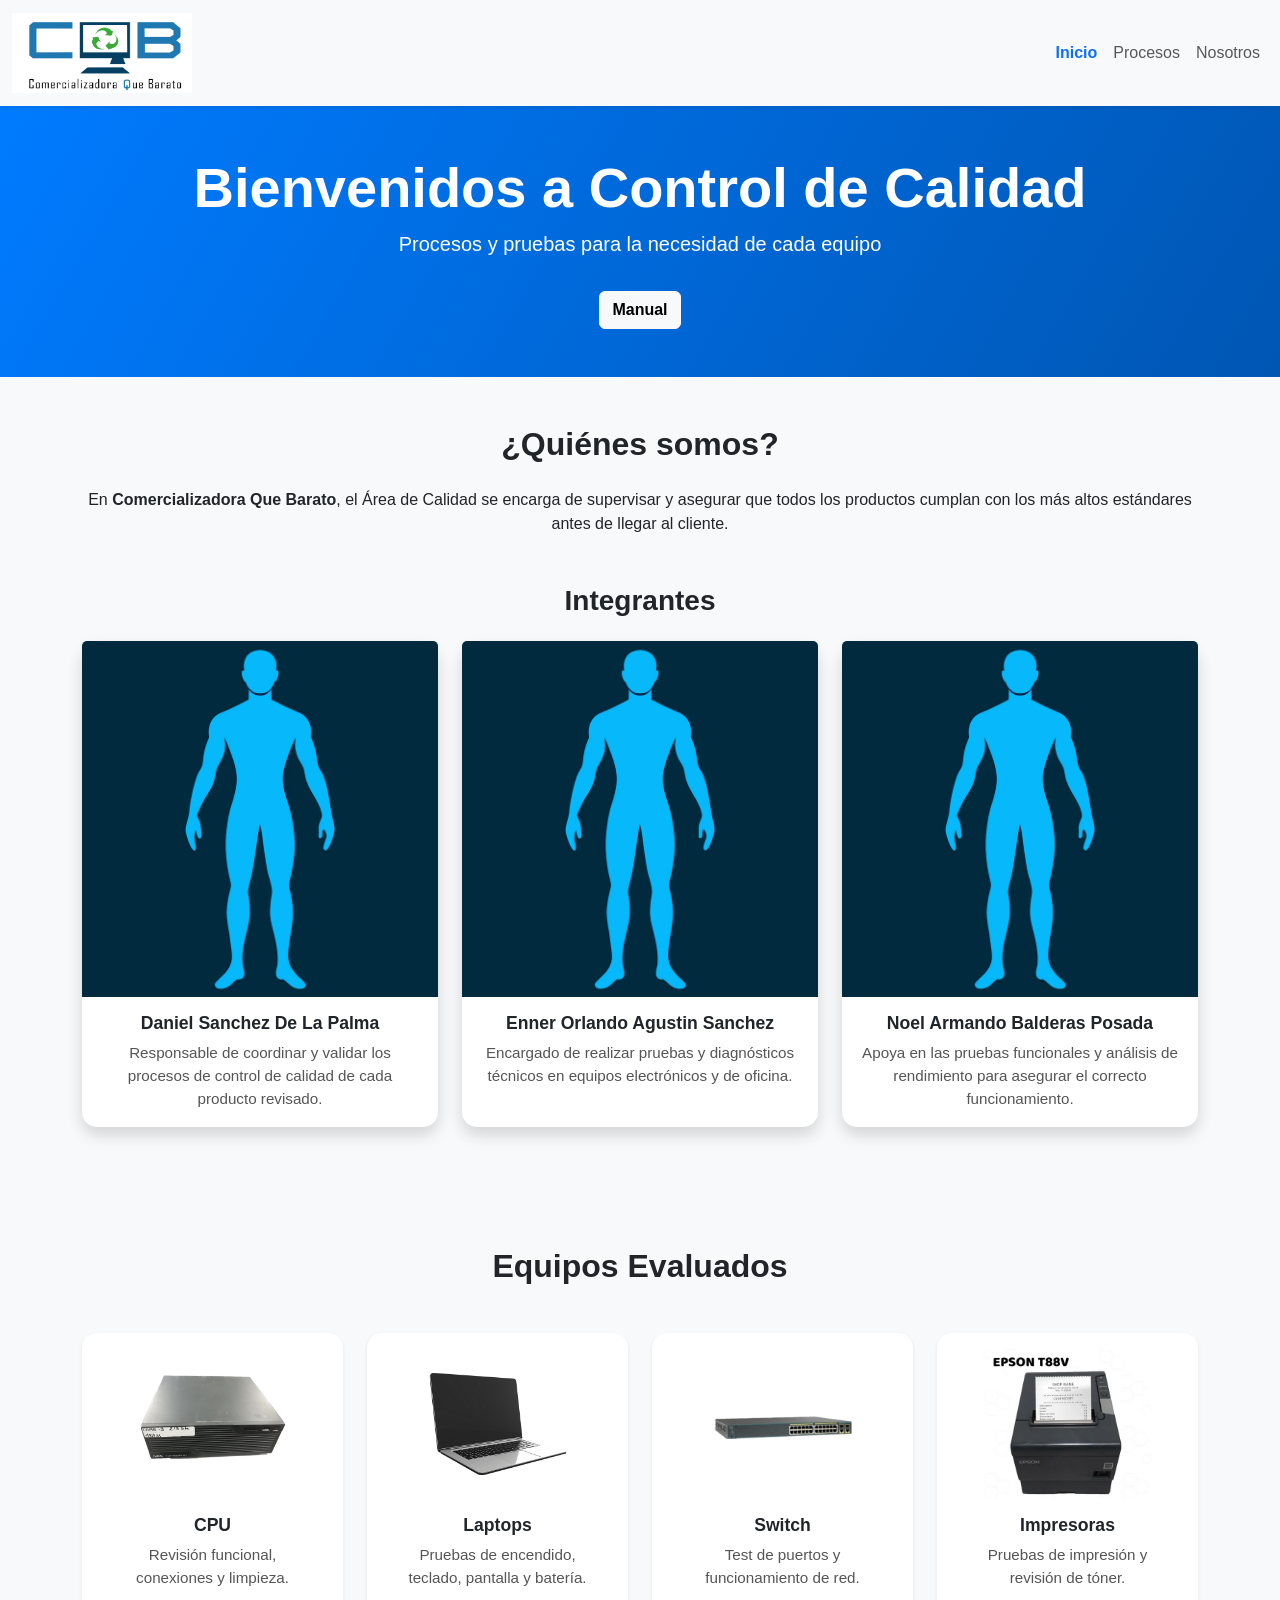
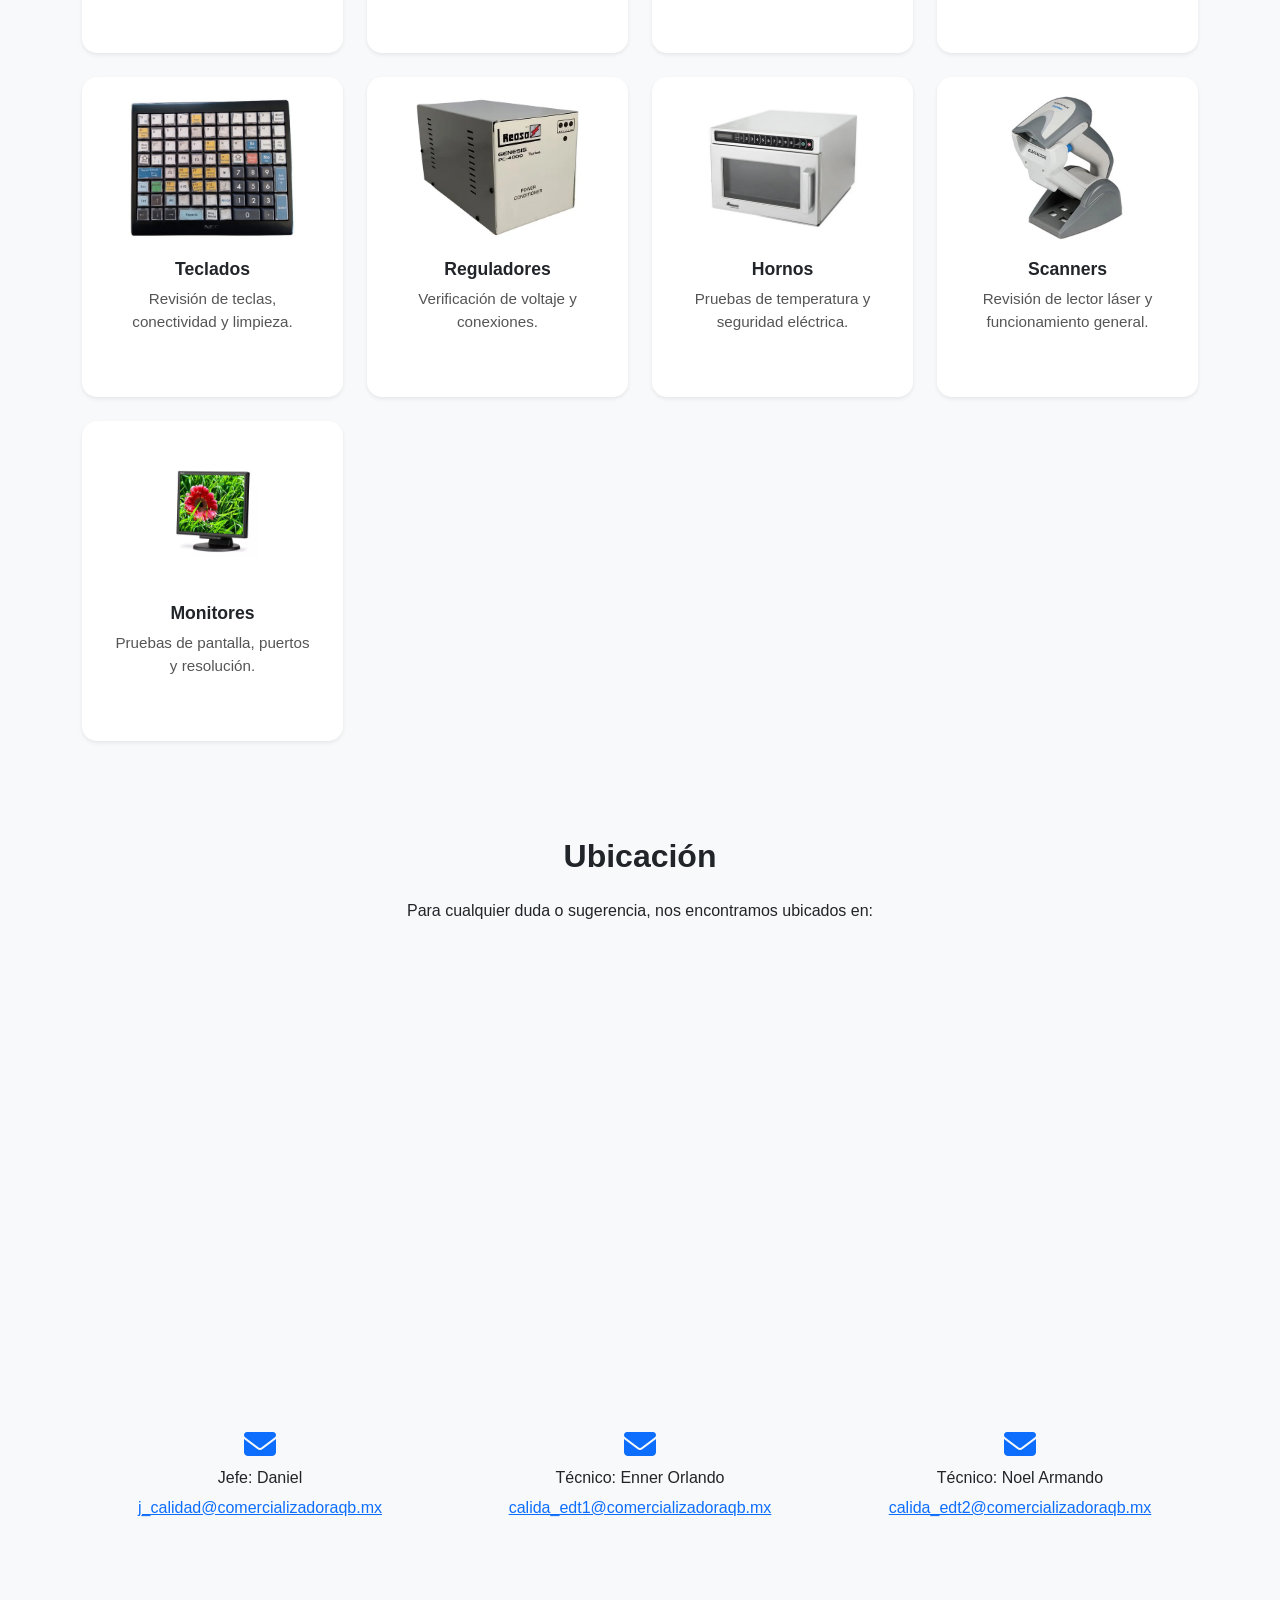
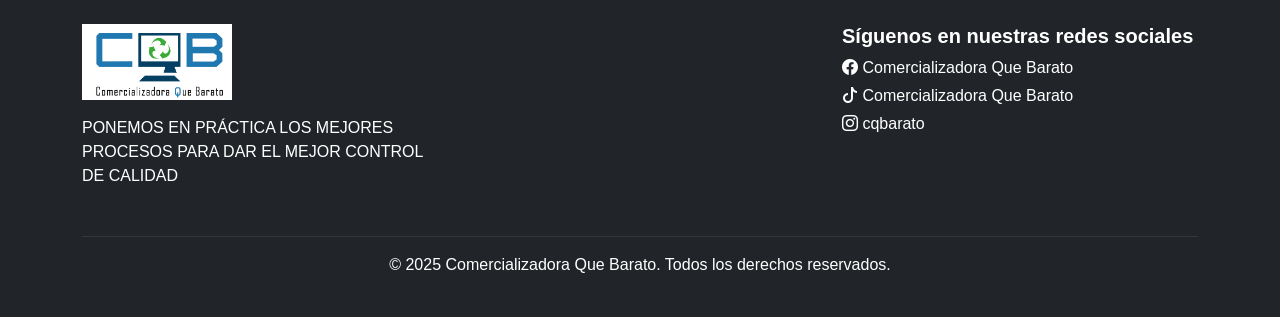
<file: index.html>
<!DOCTYPE html>
<html lang="es">
<head>
  <meta charset="UTF-8" />
  <meta name="viewport" content="width=device-width, initial-scale=1.0"/>
  <title>Inicio | Control Calidad</title>
  <link rel="icon" type="image/png" href="img/logo.png">
  <link href="https://cdn.jsdelivr.net/npm/bootstrap@5.3.3/dist/css/bootstrap.min.css" rel="stylesheet"/>
  <link rel="stylesheet" href="css/estilos.css"/>
  <link rel="stylesheet" href="https://cdn.jsdelivr.net/npm/bootstrap-icons@1.10.5/font/bootstrap-icons.css">
  <link rel="stylesheet" href="https://cdnjs.cloudflare.com/ajax/libs/font-awesome/6.5.0/css/all.min.css">
  <link href="https://unpkg.com/aos@2.3.4/dist/aos.css" rel="stylesheet">
</head>
<body>

<nav class="navbar navbar-expand-lg navbar-light bg-light sticky-top shadow-sm">
  <div class="container-fluid">
    <a class="navbar-brand" href="index.html">
      <img src="img/logo.png" alt="Logo" width="180" height="80">
    </a>
    <button class="navbar-toggler" type="button" data-bs-toggle="collapse" data-bs-target="#navbarNav">
      <span class="navbar-toggler-icon"></span>
    </button>
    <div class="collapse navbar-collapse" id="navbarNav">
      <ul class="navbar-nav ms-auto">
        <li class="nav-item"><a class="nav-link active fw-semibold text-primary" href="index.html">Inicio</a></li>
        <li class="nav-item"><a class="nav-link" href="procesos.html">Procesos</a></li>
        <li class="nav-item"><a class="nav-link" href="nosotros.html">Nosotros</a></li>
        <li></li>
      </ul>
    </div>
  </div>
</nav>

<header id="inicio" class="text-center bg-primary text-white py-5">
  <div class="container">
    <h1 class="display-4 fw-bold">Bienvenidos a Control de Calidad</h1>
    <p class="lead">Procesos y pruebas para la necesidad de cada equipo</p>
    <a href="procesos.html" class="btn btn-light mt-3 fw-semibold">Manual</a>
  </div>
</header>

<section id="nosotros" class="py-5 bg-light text-center">
  <div class="container">
    <h2 class="mb-4">¿Quiénes somos?</h2>
    <p class="mb-5">En <strong>Comercializadora Que Barato</strong>, el Área de Calidad se encarga de supervisar y asegurar que todos los productos cumplan con los más altos estándares antes de llegar al cliente.</p>
    <h3>Integrantes</h3>
    <div class="row mt-4">
      <div class="col-md-4 mb-4" data-aos="fade-up" data-aos-delay="100">
        <div class="card h-100 shadow">
          <img src="img/h.jpg" class="card-img-top" alt="Jefe De Área">
          <div class="card-body">
            <h5 class="card-title">Daniel Sanchez De La Palma</h5>
            <p class="card-text">Responsable de coordinar y validar los procesos de control de calidad de cada producto revisado.</p>
          </div>
        </div>
      </div>
      <div class="col-md-4 mb-4" data-aos="fade-up" data-aos-delay="200">
        <div class="card h-100 shadow">
          <img src="img/h.jpg" class="card-img-top" alt="Técnico de Calidad">
          <div class="card-body">
            <h5 class="card-title">Enner Orlando Agustin Sanchez</h5>
            <p class="card-text">Encargado de realizar pruebas y diagnósticos técnicos en equipos electrónicos y de oficina.</p>
          </div>
        </div>
      </div>
      <div class="col-md-4 mb-4" data-aos="fade-up" data-aos-delay="300">
        <div class="card h-100 shadow">
          <img src="img/h.jpg" class="card-img-top" alt="Técnico de Calidad">
          <div class="card-body">
            <h5 class="card-title">Noel Armando Balderas Posada</h5>
            <p class="card-text">Apoya en las pruebas funcionales y análisis de rendimiento para asegurar el correcto funcionamiento.</p>
          </div>
        </div>
      </div>
    </div>
  </div>
</section>

<section class="py-5">
  <div class="container">
    <h2 class="text-center mb-5">Equipos Evaluados</h2>
    <div class="row g-4">
  <!-- CPU -->
  <div class="col-6 col-md-4 col-lg-3">
    <div class="card shadow-sm text-center p-3 animate-on-scroll" style="min-height: 320px;">
      <img src="img/cpu.png" class="card-img-top" alt="CPU" style="height:150px; object-fit:contain;">
      <div class="card-body p-3">
        <h5 class="card-title">CPU</h5>
        <p class="card-text small">Revisión funcional, conexiones y limpieza.</p>
      </div>
    </div>
  </div>

  <!-- Laptops -->
  <div class="col-6 col-md-4 col-lg-3">
    <div class="card shadow-sm text-center p-3 animate-on-scroll" style="min-height: 320px;">
      <img src="img/laptops.png" class="card-img-top" alt="Laptops" style="height:150px; object-fit:contain;">
      <div class="card-body p-3">
        <h5 class="card-title">Laptops</h5>
        <p class="card-text small">Pruebas de encendido, teclado, pantalla y batería.</p>
      </div>
    </div>
  </div>

  <!-- Switch -->
  <div class="col-6 col-md-4 col-lg-3">
    <div class="card shadow-sm text-center p-3 animate-on-scroll" style="min-height: 320px;">
      <img src="img/switch.png" class="card-img-top" alt="Switch" style="height:150px; object-fit:contain;">
      <div class="card-body p-3">
        <h5 class="card-title">Switch</h5>
        <p class="card-text small">Test de puertos y funcionamiento de red.</p>
      </div>
    </div>
  </div>

  <!-- Impresoras -->
  <div class="col-6 col-md-4 col-lg-3">
    <div class="card shadow-sm text-center p-3 animate-on-scroll" style="min-height: 320px;">
      <img src="img/impresora.png" class="card-img-top" alt="Impresoras" style="height:150px; object-fit:contain;">
      <div class="card-body p-3">
        <h5 class="card-title">Impresoras</h5>
        <p class="card-text small">Pruebas de impresión y revisión de tóner.</p>
      </div>
    </div>
  </div>

  <!-- Teclados -->
  <div class="col-6 col-md-4 col-lg-3">
    <div class="card shadow-sm text-center p-3 animate-on-scroll" style="min-height: 320px;">
      <img src="img/teclado.png" class="card-img-top" alt="Teclados" style="height:150px; object-fit:contain;">
      <div class="card-body p-3">
        <h5 class="card-title">Teclados</h5>
        <p class="card-text small">Revisión de teclas, conectividad y limpieza.</p>
      </div>
    </div>
  </div>

  <!-- Reguladores -->
  <div class="col-6 col-md-4 col-lg-3">
    <div class="card shadow-sm text-center p-3 animate-on-scroll" style="min-height: 320px;">
      <img src="img/reguladores.png" class="card-img-top" alt="Reguladores" style="height:150px; object-fit:contain;">
      <div class="card-body p-3">
        <h5 class="card-title">Reguladores</h5>
        <p class="card-text small">Verificación de voltaje y conexiones.</p>
      </div>
    </div>
  </div>

  <!-- Hornos -->
  <div class="col-6 col-md-4 col-lg-3">
    <div class="card shadow-sm text-center p-3 animate-on-scroll" style="min-height: 320px;">
      <img src="img/horno.png" class="card-img-top" alt="Hornos" style="height:150px; object-fit:contain;">
      <div class="card-body p-3">
        <h5 class="card-title">Hornos</h5>
        <p class="card-text small">Pruebas de temperatura y seguridad eléctrica.</p>
      </div>
    </div>
  </div>

  <!-- Scanners -->
  <div class="col-6 col-md-4 col-lg-3">
    <div class="card shadow-sm text-center p-3 animate-on-scroll" style="min-height: 320px;">
      <img src="img/scanners.png" class="card-img-top" alt="Scanners" style="height:150px; object-fit:contain;">
      <div class="card-body p-3">
        <h5 class="card-title">Scanners</h5>
        <p class="card-text small">Revisión de lector láser y funcionamiento general.</p>
      </div>
    </div>
  </div>

  <!-- Monitores -->
  <div class="col-6 col-md-4 col-lg-3">
    <div class="card shadow-sm text-center p-3 animate-on-scroll" style="min-height: 320px;">
      <img src="img/monitor.png" class="card-img-top" alt="Monitores" style="height:150px; object-fit:contain;">
      <div class="card-body p-3">
        <h5 class="card-title">Monitores</h5>
        <p class="card-text small">Pruebas de pantalla, puertos y resolución.</p>
      </div>
    </div>
  </div>
    </div>
  </div>
</section>

<section id="contacto" class="py-5 bg-light">
  <div class="container">
    <h2 class="text-center mb-4">Ubicación</h2>
    <p class="text-center mb-4">Para cualquier duda o sugerencia, nos encontramos ubicados en:</p>
    <div class="row justify-content-center mb-4">
      <div class="col-md-8">
          <iframe src="https://www.google.com/maps/embed?pb=!1m18!1m12!1m3!1d3758.6869202973076!2d-99.24634752661467!3d19.597909235384442!2m3!1f0!2f0!3f0!3m2!1i1024!2i768!4f13.1!3m3!1m2!1s0x85d21c49ec2f16d7%3A0x2fbba3c301e78cd6!2sComercializadora%20Que%20Barato!5e0!3m2!1ses-419!2smx!4v1751396155437!5m2!1ses-419!2smx" width="600" height="450" style="border:0;" allowfullscreen="" loading="lazy" referrerpolicy="no-referrer-when-downgrade"></iframe>      </div>
    </div>
    <div class="row justify-content-center text-center">
      <div class="col-md-4 mb-3">
        <i class="fas fa-envelope fa-2x mb-2 text-primary"></i>
        <h6>Jefe: Daniel</h6>
        <p><a href="mailto:j_calidad@comercializadoraqb.mx">j_calidad@comercializadoraqb.mx</a></p>
      </div>
      <div class="col-md-4 mb-3">
        <i class="fas fa-envelope fa-2x mb-2 text-primary"></i>
        <h6>Técnico: Enner Orlando</h6>
        <p><a href="mailto:calida_edt1@comercializadoraqb.mx">calida_edt1@comercializadoraqb.mx</a></p>
      </div>
      <div class="col-md-4 mb-3">
        <i class="fas fa-envelope fa-2x mb-2 text-primary"></i>
        <h6>Técnico: Noel Armando</h6>
        <p><a href="mailto:calida_edt2@comercializadoraqb.mx">calida_edt2@comercializadoraqb.mx</a></p>
      </div>
    </div>
  </div>
</section>

<footer class="footer bg-dark text-white pt-4">
  <div class="container">
    <div class="row">
      <div class="col-md-4 mb-3">
        <img src="img/logo.png" alt="Logo" width="150">
        <p class="mt-3">PONEMOS EN PRÁCTICA LOS MEJORES PROCESOS PARA DAR EL MEJOR CONTROL DE CALIDAD</p>
      </div>
      <div class="col-md-4 mb-3"></div>
      <div class="col-md-4 mb-3">
        <h5>Síguenos en nuestras redes sociales</h5>
        <a href="https://www.facebook.com/comercializadoraQB" class="text-white d-block mb-1"><i class="bi bi-facebook"></i> Comercializadora Que Barato</a>
        <a href="https://www.tiktok.com/..." class="text-white d-block mb-1"><i class="bi bi-tiktok"></i> Comercializadora Que Barato</a>
        <a href="https://www.instagram.com/cqbarato/" class="text-white d-block"><i class="bi bi-instagram"></i> cqbarato</a>
      </div>
    </div>
    <hr class="border-secondary">
    <p class="text-center mb-0">© 2025 Comercializadora Que Barato. Todos los derechos reservados.</p>
  </div>
</footer>

<a href="#inicio" class="btn-scroll-top btn btn-primary position-fixed bottom-0 end-0 m-4 rounded-circle" title="Volver arriba" style="width: 40px; height: 40px; display: flex; align-items: center; justify-content: center;">↑</a>

<script src="https://cdn.jsdelivr.net/npm/bootstrap@5.3.3/dist/js/bootstrap.bundle.min.js"></script>
<script src="js/seccionesCat.js"></script>
<script src="https://unpkg.com/aos@2.3.4/dist/aos.js"></script>
<script>AOS.init();</script>
</body>
</html>
</file>
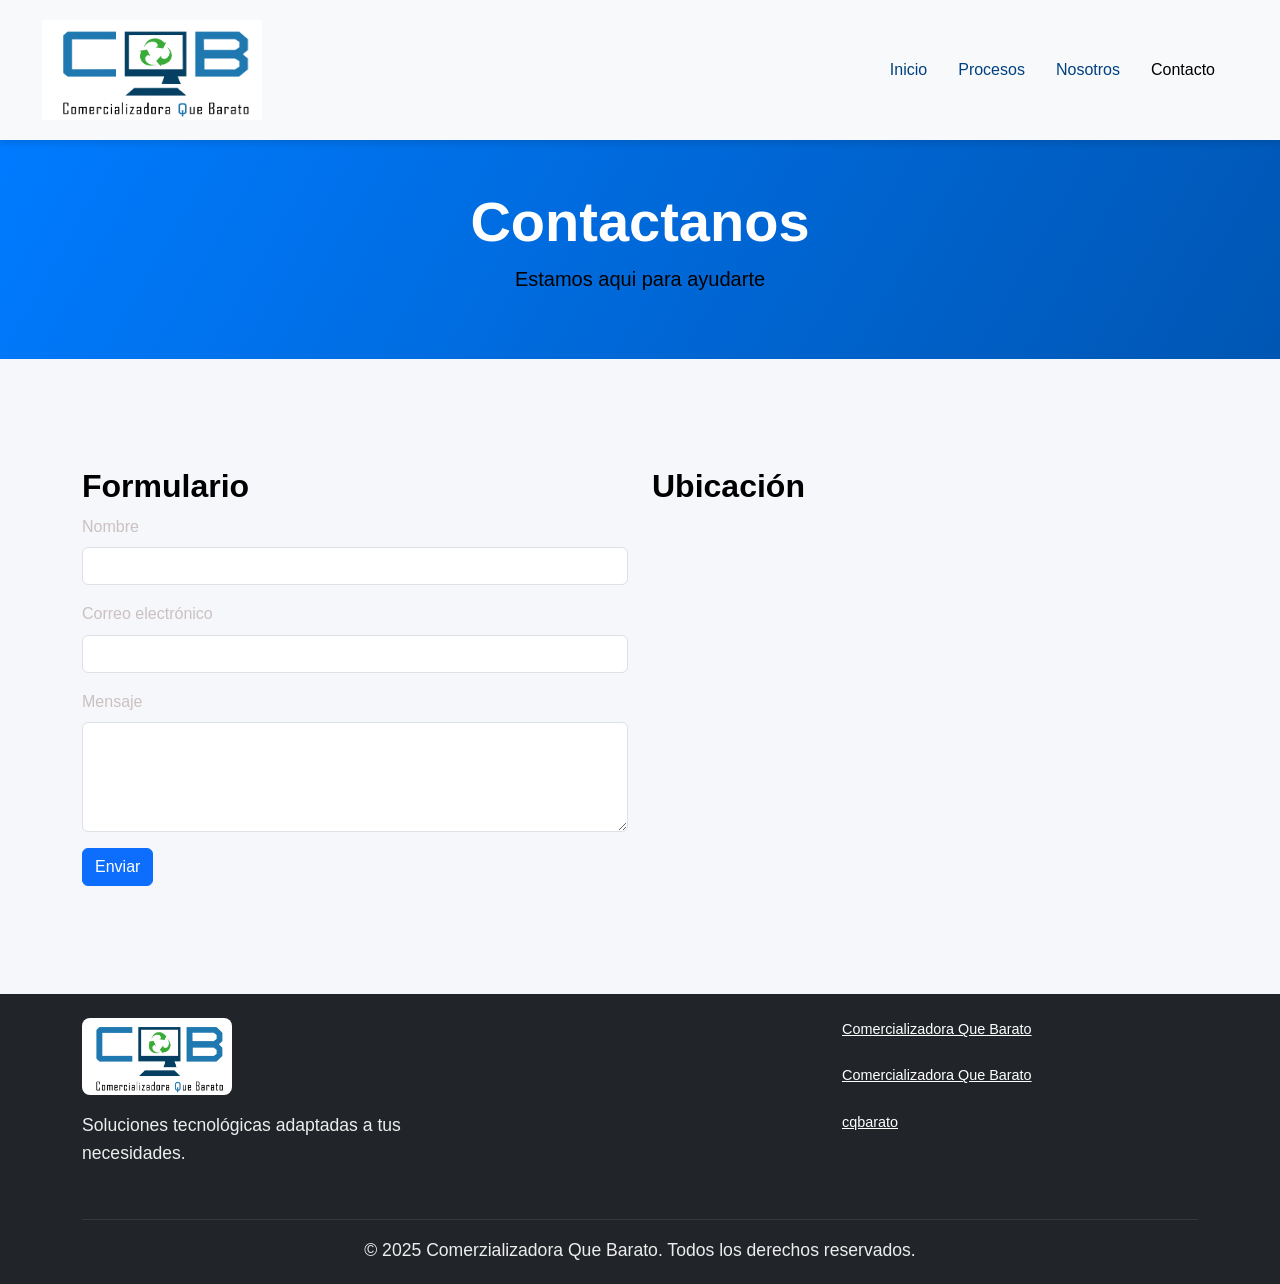
<file: contacto.html>
<!DOCTYPE html>
<html lang="es">
<head>
  <meta charset="UTF-8" />
  <meta name="viewport" content="width=device-width, initial-scale=1.0"/>
  <title>Contacto</title>
  <link rel="icon" type="image/png" href="img/logo.png">
  <link href="https://cdn.jsdelivr.net/npm/bootstrap@5.3.3/dist/css/bootstrap.min.css" rel="stylesheet"/>
  <link rel="stylesheet" href="css/estilosNos.css">
  <link rel="stylesheet" href="https://cdnjs.cloudflare.com/ajax/libs/font-awesome/6.5.0/css/all.min.css">
</head>
<body>

<!-- Navbar -->
<nav class="navbar navbar-expand-lg navbar-light bg-light">
  <div class="container-fluid">
    <a class="navbar-brand" href="#">
      <img src="img/logo.png" alt="Logo" width="220" height="100" />
    </a>
    <button class="navbar-toggler" type="button" data-bs-toggle="collapse"
            data-bs-target="#navbarNav" aria-controls="navbarNav" aria-expanded="false"
            aria-label="Toggle navigation">
      <span class="navbar-toggler-icon"></span>
    </button>
    <div class="collapse navbar-collapse" id="navbarNav">
      <ul class="navbar-nav ms-auto">
        <li class="nav-item"><a class="nav-link" href="index.html">Inicio</a></li>
        <li class="nav-item"><a class="nav-link" href="procesos.html">Procesos</a></li>
        <li class="nav-item"><a class="nav-link" href="nosotros.html">Nosotros</a></li>
        <li class="nav-item"><a class="nav-link active" href="contacto.html">Contacto</a></li>
      </ul>
    </div>
  </div>
</nav>

<!-- Banner -->
<header id="contacto" class="text-center bg-primary text-white py-5">
  <div class="container">
    <h1 class="display-4 fw-bold">Contactanos</h1>
    <p class="lead">Estamos aqui para ayudarte</p>
  </div>
</header>

<!-- Formulario de contacto -->
<section class="container my-5">
  <div class="row">
    <div class="col-md-6">
      <h2>Formulario</h2>
      <form>
        <div class="mb-3">
          <label for="nombre" class="form-label">Nombre</label>
          <input type="text" class="form-control" id="nombre" required>
        </div>
        <div class="mb-3">
          <label for="email" class="form-label">Correo electrónico</label>
          <input type="email" class="form-control" id="email" required>
        </div>
        <div class="mb-3">
          <label for="mensaje" class="form-label">Mensaje</label>
          <textarea class="form-control" id="mensaje" rows="4" required></textarea>
        </div>
        <button type="submit" class="btn btn-primary">Enviar</button>
      </form>
    </div>

    <div class="col-md-6">
      <h2>Ubicación</h2>
      <div class="ratio ratio-16x9">
        <iframe
          src="https://www.google.com/maps/embed?pb=!1m18!1m12!1m3!1d3762.013056317881!2d-99.10134918471074!3d19.444008186889775!2m3!1f0!2f0!3f0!3m2!1i1024!2i768!4f13.1!3m3!1m2!1s0x85d1fcd0c31f39ed%3A0x6f7e6eb1c4ef1d88!2sComercializadora%20Que%20Barato!5e0!3m2!1ses-419!2smx!4v1684534673098!5m2!1ses-419!2smx"
          allowfullscreen="" loading="lazy"></iframe>
      </div>
    </div>
  </div>
</section>

<!-- Footer -->
<footer class="footer bg-dark text-white pt-4">
  <div class="container text-center text-md-start">
    <div class="row">
      <!-- Logo -->
      <div class="col-md-4 mb-3">
        <img src="img/logo.png" alt="Logo de la empresa" width="150">
        <p class="mt-3">Soluciones tecnológicas adaptadas a tus necesidades.</p>
      </div>


      <div class="col-md-4 mb-3">

      </div>

      <!-- Contacto -->
      <div class="col-md-4 mb-3">
        <div>
          <a href="https://www.facebook.com/comercializadoraQB" class="text-white me-2"><i class="bi bi-facebook"></i> Comercializadora Que Barato</a>
          <br>
          <br>
          <a href="https://www.tiktok.com/place/Comercializadora-Que-Barato-21568226335938496?language=en" class="text-white me-2"><i class="bi bi-tiktok"></i> Comercializadora Que Barato</a>
          <br>
          <br>
          <a href="https://www.instagram.com/cqbarato/" class="text-white"><i class="bi bi-instagram"></i> cqbarato</a>
        </div>
      </div>
    </div>

    <hr class="border-secondary">
    <p class="text-center mb-0">© 2025 Comerzializadora Que Barato. Todos los derechos reservados.</p>
  </div>
</footer>


<script src="https://cdn.jsdelivr.net/npm/bootstrap@5.3.3/dist/js/bootstrap.bundle.min.js"></script>
</body>
</html>
</file>
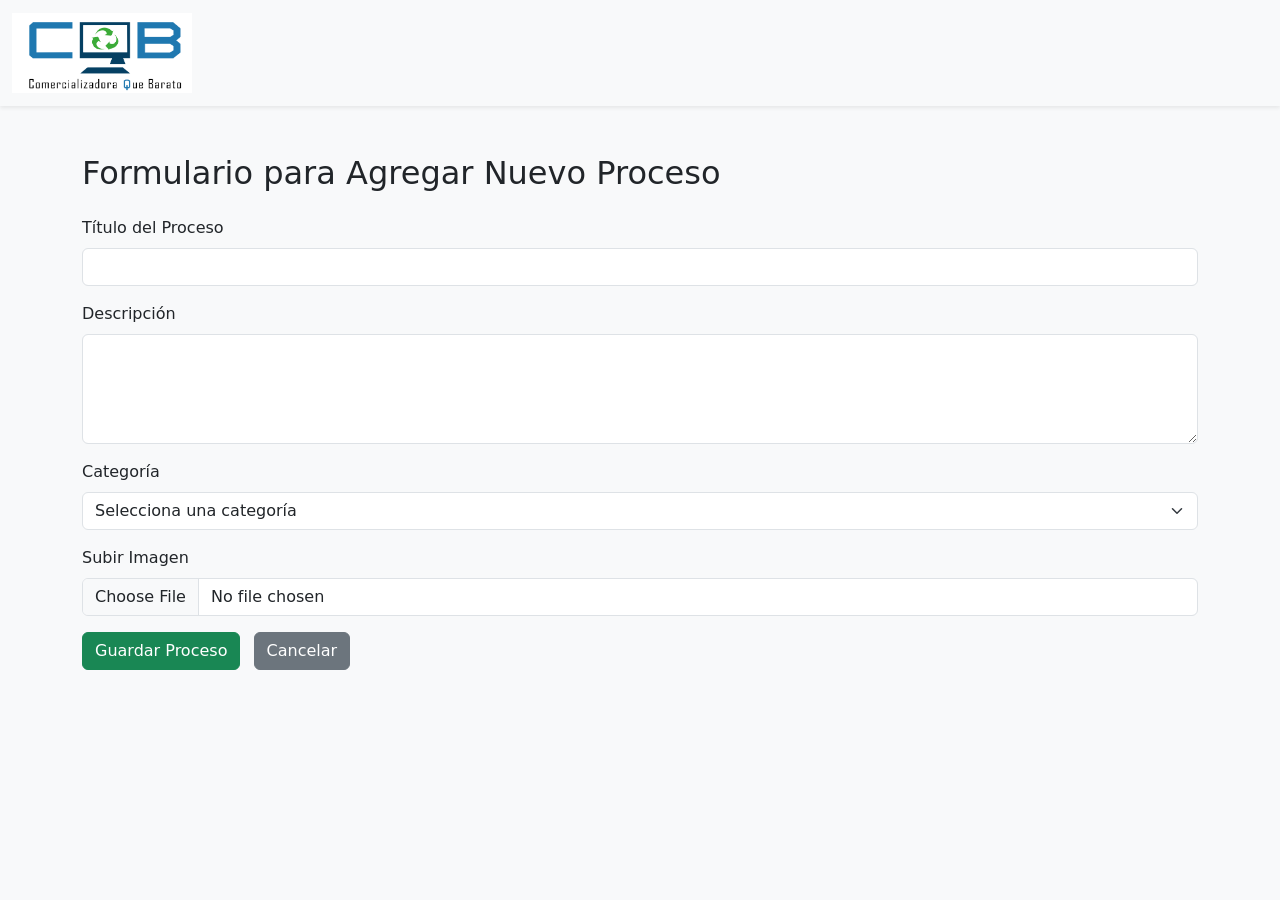
<file: formulario.html>
<!DOCTYPE html>
<html lang="es">
<head>
  <meta charset="UTF-8" />
  <meta name="viewport" content="width=device-width, initial-scale=1.0"/>
  <title>Agregar / Editar Proceso</title>
  <link href="https://cdn.jsdelivr.net/npm/bootstrap@5.3.3/dist/css/bootstrap.min.css" rel="stylesheet"/>
</head>
<body class="bg-light">
 <nav class="navbar navbar-expand-lg navbar-light bg-light sticky-top shadow-sm">
  <div class="container-fluid">
    <a class="navbar-brand" href="procesos.html">
      <img src="img/logo.png" alt="Logo" width="180" height="80">
    </a>
    <button class="navbar-toggler" type="button" data-bs-toggle="collapse" data-bs-target="#navbarNav">
      <span class="navbar-toggler-icon"></span>
    </button>
  </div>
</nav>
  <div class="container py-5">
    <h2 class="mb-4" id="tituloFormulario">Formulario para Agregar Nuevo Proceso</h2>
    <form id="formProceso" method="POST" enctype="multipart/form-data">
      <input type="hidden" id="id" name="id" />
      <div class="mb-3">
        <label for="titulo" class="form-label">Título del Proceso</label>
        <input type="text" class="form-control" id="titulo" name="titulo" required />
      </div>
      <div class="mb-3">
        <label for="descripcion" class="form-label">Descripción</label>
        <textarea class="form-control" id="descripcion" name="descripcion" rows="4" required></textarea>
      </div>
      <div class="mb-3">
        <label for="categoria" class="form-label">Categoría</label>
        <select class="form-select" id="categoria" name="categoria" required>
          <option value="">Selecciona una categoría</option>
          <option value="laptops">Laptops</option>
          <option value="cpu">CPU</option>
          <option value="camaras">Cámaras</option>
          <option value="impresoras">Impresoras</option>
          <option value="queseras">Queseras</option>
          <option value="switch">Switch</option>
          <option value="scannersMesa">Scanners de Mesa</option>
          <option value="scannersMano">Scanners de Mano</option>
          <option value="hornos">Hornos</option>
          <option value="teclados">Teclados</option>
          <option value="monitores">Monitores</option>
          <option value="cajonesDinero">Cajones de Dinero</option>
          <option value="roladoras">Roladoras</option>
          <option value="allinone">ALL IN ONE</option>
        </select>
      </div>
      <div class="mb-3">
        <label for="media_url" class="form-label">Subir Imagen</label>
        <input type="file" class="form-control" id="media_url" name="media_url" accept="image/*" />
      </div>
      <button type="submit" class="btn btn-success" id="btnGuardar">Guardar Proceso</button>
      <a href="procesos.html" class="btn btn-secondary ms-2">Cancelar</a>
    </form>
  </div>
  <script src="js/procesos.js"></script>
  <script src="https://cdn.jsdelivr.net/npm/bootstrap@5.3.3/dist/js/bootstrap.bundle.min.js"></script>
</body>
</html>
</file>
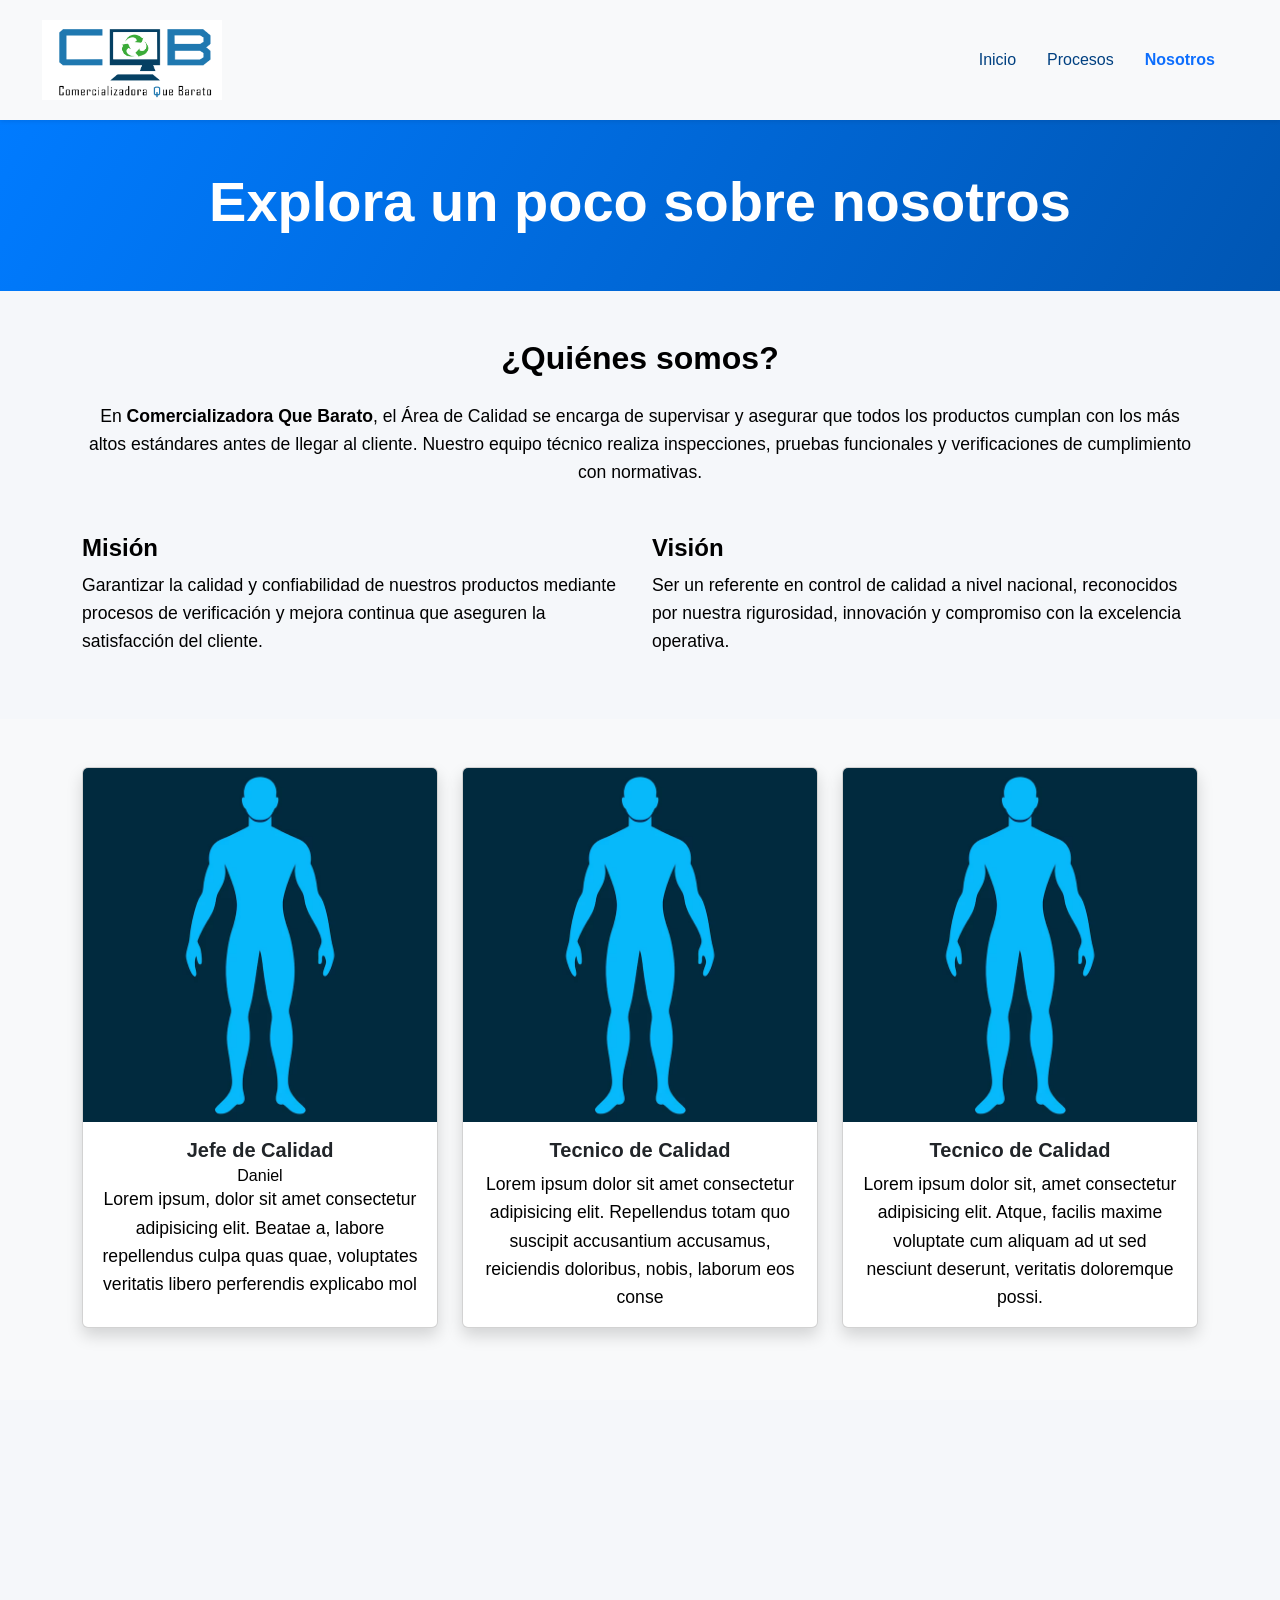
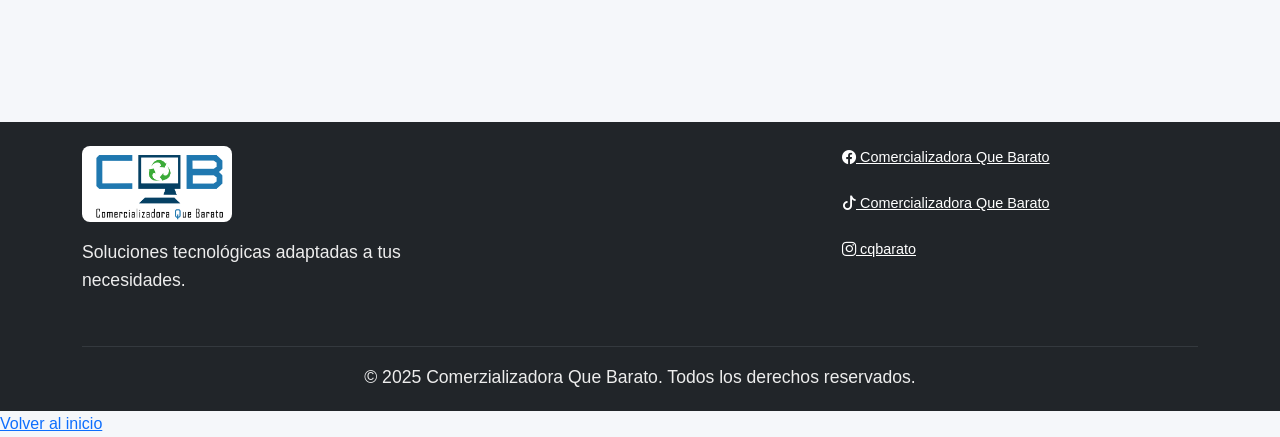
<file: nosotros.html>
<!DOCTYPE html>
<html lang="es">
<head>
  <meta charset="UTF-8" />
  <meta name="viewport" content="width=device-width, initial-scale=1.0"/>
  <title>Nosotros - Área de Calidad</title>
  <link rel="icon" type="image/png" href="img/logo.png">
  <link href="https://cdn.jsdelivr.net/npm/bootstrap@5.3.3/dist/css/bootstrap.min.css" rel="stylesheet"/>
  <link rel="stylesheet" href="css/estilosNos.css"/>
  <link rel="stylesheet" href="https://cdn.jsdelivr.net/npm/bootstrap-icons@1.10.5/font/bootstrap-icons.css">
  <link rel="stylesheet" href="https://cdnjs.cloudflare.com/ajax/libs/font-awesome/6.5.0/css/all.min.css">
  <link href="https://unpkg.com/aos@2.3.4/dist/aos.css" rel="stylesheet">
</head>
<body>

<!-- Navbar -->
<nav class="navbar navbar-expand-lg navbar-light bg-light sticky-top shadow-sm">
  <div class="container-fluid">
    <a class="navbar-brand" href="index.html">
      <img src="img/logo.png" alt="Logo" width="180" height="80">
    </a>
    <button class="navbar-toggler" type="button" data-bs-toggle="collapse" data-bs-target="#navbarNav">
      <span class="navbar-toggler-icon"></span>
    </button>
    <div class="collapse navbar-collapse" id="navbarNav">
      <ul class="navbar-nav ms-auto">
        <li class="nav-item"><a class="nav-link" href="index.html">Inicio</a></li>
        <li class="nav-item"><a class="nav-link" href="procesos.html">Procesos</a></li>
        <li class="nav-item"><a class="nav-link active fw-semibold text-primary" href="nosotros.html">Nosotros</a></li>
      </ul>
    </div>
  </div>
</nav>

<!-- Banner Nosotros -->
<header id="nosotros" class="text-center bg-primary text-white py-5">
  <div class="container">
    <h1 class="display-4 fw-bold">Explora un poco sobre nosotros</h1>
  </div>
</header>

<!-- Sección Nosotros -->
<section class="py-5" data-aos="fade-up">
  <div class="container">
    <h2 class="text-center mb-4">¿Quiénes somos?</h2>
    <p class="text-center">En <strong>Comercializadora Que Barato</strong>, el Área de Calidad se encarga de supervisar y asegurar que todos los productos cumplan con los más altos estándares antes de llegar al cliente. Nuestro equipo técnico realiza inspecciones, pruebas funcionales y verificaciones de cumplimiento con normativas.</p>

    <div class="row mt-5">
      <div class="col-md-6" data-aos="fade-right">
        <h4>Misión</h4>
        <p>Garantizar la calidad y confiabilidad de nuestros productos mediante procesos de verificación y mejora continua que aseguren la satisfacción del cliente.</p>
      </div>
      <div class="col-md-6" data-aos="fade-left">
        <h4>Visión</h4>
        <p>Ser un referente en control de calidad a nivel nacional, reconocidos por nuestra rigurosidad, innovación y compromiso con la excelencia operativa.</p>
      </div>
    </div>
</section>
<section id="nosotros" class="py-5 bg-light text-center">
  <div class="container">
    <div class="row">
      <!-- Jefe de Área -->
      <div class="col-md-4 mb-4" data-aos="fade-up" data-aos-delay="100">
        <div class="card shadow h-100">
          <img src="img/h.jpg" class="card-img-top" alt="Jefe De Área">
          <div class="card-body">
            <h5 class="card-title">Jefe de Calidad</h5>
            <h6 class="card-subtitle">Daniel</h6>
            <p class="card-text">Lorem ipsum, dolor sit amet consectetur adipisicing elit. Beatae a, labore repellendus culpa quas quae, voluptates veritatis libero perferendis explicabo mol</p>
          </div>
        </div>
      </div>
      <!-- Técnico 2 -->
      <div class="col-md-4 mb-4" data-aos="fade-up" data-aos-delay="200">
        <div class="card shadow h-100">
          <img src="img/h.jpg" class="card-img-top" alt="Técnico de Calidad">
          <div class="card-body">
            <h5 class="card-title">Tecnico de Calidad</h5>
            <p class="card-text">Lorem ipsum dolor sit amet consectetur adipisicing elit. Repellendus totam quo suscipit accusantium accusamus, reiciendis doloribus, nobis, laborum eos conse</p>
          </div>
        </div>
      </div>
      <!-- Técnico 3 -->
      <div class="col-md-4 mb-4" data-aos="fade-up" data-aos-delay="300">
        <div class="card shadow h-100">
          <img src="img/h.jpg" class="card-img-top" alt="Técnico de Calidad">
          <div class="card-body">
            <h5 class="card-title">Tecnico de Calidad </h5>
            <p class="card-text"> Lorem ipsum dolor sit, amet consectetur adipisicing elit. Atque, facilis maxime voluptate cum aliquam ad ut sed nesciunt deserunt, veritatis doloremque possi.</p>
          </div>
        </div>
      </div>
    </div>
  </div>
</section>


<!-- Valores -->
<section class="bg-light py-5" data-aos="fade-up">
  <div class="container">
    <h3 class="text-center mb-4">Nuestros valores</h3>
    <div class="row text-center">
      <div class="col-md-4">
        <i class="fas fa-shield-alt fa-3x mb-3 text-primary"></i>
        <h5>Responsabilidad</h5>
        <p>Cumplimos con cada procedimiento de revisión y prueba para entregar calidad real.</p>
      </div>
      <div class="col-md-4">
        <i class="fas fa-check-circle fa-3x mb-3 text-success"></i>
        <h5>Precisión</h5>
        <p>Usamos instrumentos y protocolos estandarizados para resultados confiables.</p>
      </div>
      <div class="col-md-4">
        <i class="fas fa-users fa-3x mb-3 text-warning"></i>
        <h5>Trabajo en equipo</h5>
        <p>Colaboramos con todos los departamentos para asegurar calidad integral.</p>
      </div>
    </div>
  </div>
</section>

<footer class="footer bg-dark text-white pt-4">
  <div class="container text-center text-md-start">
    <div class="row">
      <!-- Logo -->
      <div class="col-md-4 mb-3">
        <img src="img/logo.png" alt="Logo de la empresa" width="150">
        <p class="mt-3">Soluciones tecnológicas adaptadas a tus necesidades.</p>
      </div>


      <div class="col-md-4 mb-3">

      </div>

      <!-- Contacto -->
      <div class="col-md-4 mb-3">
        <div>
          <a href="https://www.facebook.com/comercializadoraQB" class="text-white me-2"><i class="bi bi-facebook"></i> Comercializadora Que Barato</a>
          <br>
          <br>
          <a href="https://www.tiktok.com/place/Comercializadora-Que-Barato-21568226335938496?language=en" class="text-white me-2"><i class="bi bi-tiktok"></i> Comercializadora Que Barato</a>
          <br>
          <br>
          <a href="https://www.instagram.com/cqbarato/" class="text-white"><i class="bi bi-instagram"></i> cqbarato</a>
        </div>
      </div>
    </div>

    <hr class="border-secondary">
    <p class="text-center mb-0">© 2025 Comerzializadora Que Barato. Todos los derechos reservados.</p>
  </div>
</footer>
<a id="vo" href="#top">Volver al inicio</a>

<script src="https://cdn.jsdelivr.net/npm/bootstrap@5.3.3/dist/js/bootstrap.bundle.min.js"></script>
<script src="https://unpkg.com/aos@2.3.4/dist/aos.js"></script>
<script>
  AOS.init();
</script>
</body>
</html>
</file>
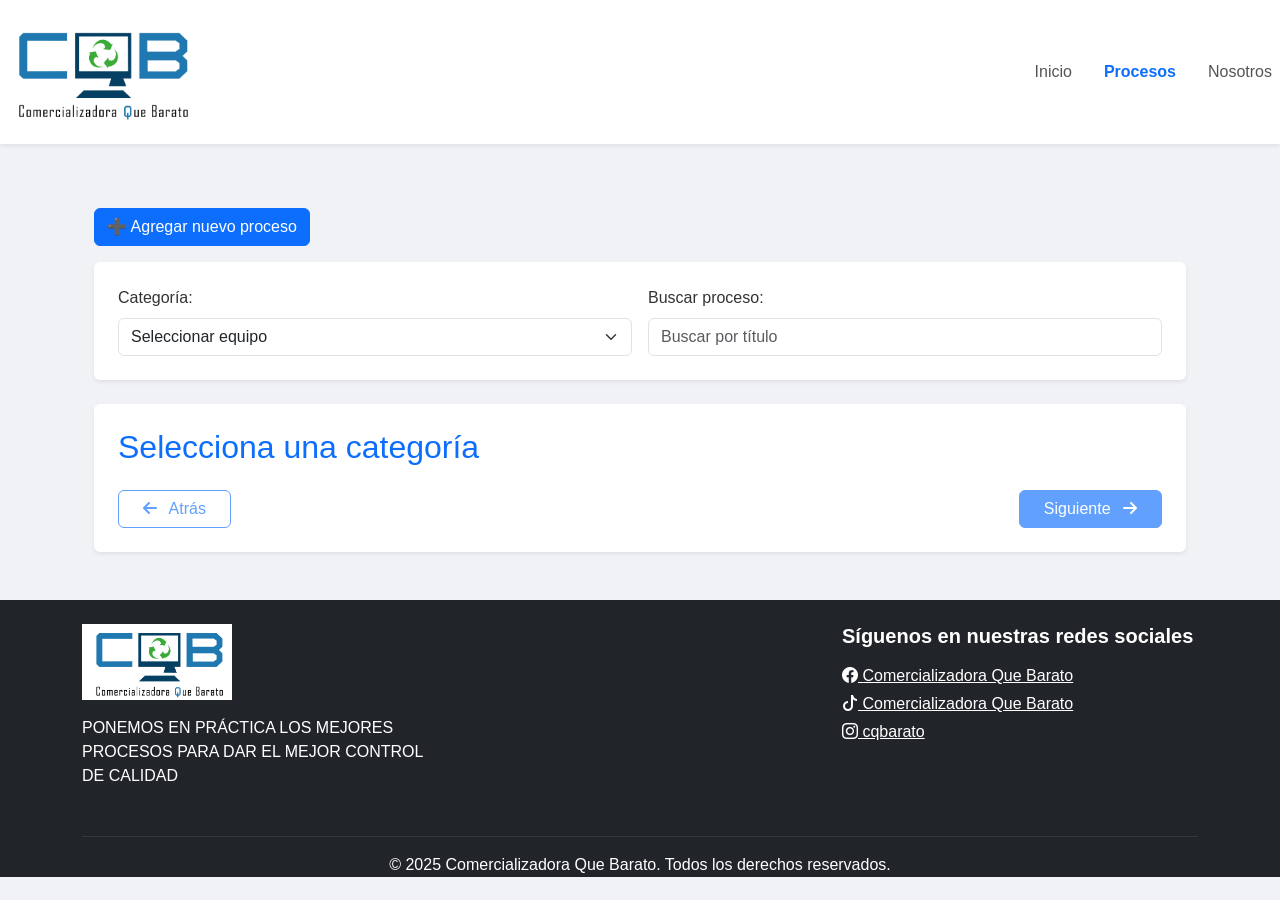
<file: procesos.html>
<!DOCTYPE html>
<html lang="es">
<head>
<meta charset="utf-8"/>
<meta content="width=device-width, initial-scale=1.0" name="viewport"/>
<title>Procesos | Área Calidad</title>
<link href="img/logo.png" rel="icon" type="image/png"/>
<link href="https://cdn.jsdelivr.net/npm/bootstrap@5.3.3/dist/css/bootstrap.min.css" rel="stylesheet">
<link href="css/estilosPros.css" rel="stylesheet"/>
<link href="https://cdn.jsdelivr.net/npm/bootstrap-icons@1.10.5/font/bootstrap-icons.css" rel="stylesheet"/>
<link href="https://cdnjs.cloudflare.com/ajax/libs/font-awesome/6.5.0/css/all.min.css" rel="stylesheet"/>
</head>
<body>
<nav class="navbar navbar-expand-lg navbar-light bg-light shadow-sm py-3">
<a class="navbar-brand" href="index.html">
<img alt="Logo de Comercializadora Que Barato" src="img/logo.png" width="200"/>
</a>
<button class="navbar-toggler" data-bs-target="#navbarNav" data-bs-toggle="collapse" type="button">
<span class="navbar-toggler-icon"></span>
</button>
<div class="collapse navbar-collapse justify-content-end" id="navbarNav">
<ul class="navbar-nav gap-3">
<li class="nav-item"><a class="nav-link" href="index.html">Inicio</a></li>
<li class="nav-item"><a aria-current="page" class="nav-link active fw-semibold text-primary" href="procesos.html">Procesos</a></li>
<li class="nav-item"><a class="nav-link" href="nosotros.html">Nosotros</a></li>
</ul>
</div>
</nav>

<main class="container my-5">
    <div class="container">
      <a class="btn btn-primary my-3" href="formulario.html">➕ Agregar nuevo proceso</a>

      <section class="bg-white rounded shadow-sm p-4 mb-4">
        <form aria-label="Formulario de filtrado de procesos" class="row g-3 align-items-center">
          <div class="col-md-6">
            <label class="form-label" for="categoria">Categoría:</label>
            <select class="form-select" id="categoria">
              <option value="">Seleccionar equipo</option>
              <option value="laptops">Laptops</option>
              <option value="cpu">CPU</option>
              <option value="camaras">Cámaras</option>
              <option value="hornos">Hornos</option>
              <option value="teclados">Teclados</option>
              <option value="impresoras">Impresoras</option>
              <option value="monitores">Monitores</option>
              <option value="switch">Switch</option>
              <option value="queseras">Queseras</option>
              <option value="scannersMano">Scanners de Mano</option>
              <option value="scannersMesa">Scanners de Mesa</option>
              <option value="allinone">ALL IN ONE</option>
              <option value="cajonesDinero">Cajones de Dinero</option>
              <option value="roladoras">Roladoras</option>
            </select>
          </div>
          <div class="col-md-6">
            <label class="form-label" for="busqueda">Buscar proceso:</label>
            <input class="form-control" id="busqueda" placeholder="Buscar por título" type="text"/>
          </div>
        </form>
      </section>

      <section class="bg-white rounded shadow-sm p-4">
        <h2 class="text-primary mb-3" id="tituloProceso">Selecciona una categoría</h2>
        <div class="mb-3" id="mediaProceso"></div>
        <p class="text-muted" id="descripcionProceso"></p>

        <div class="d-flex justify-content-between mt-4 flex-wrap gap-2">
          <button class="btn btn-outline-primary px-4" disabled id="btnAtras">
            <i class="fa fa-arrow-left me-2"></i> Atrás
          </button>
          <button class="btn btn-primary px-4" disabled id="btnSiguiente">
            Siguiente <i class="fa fa-arrow-right ms-2"></i>
          </button>
          <button class="btn btn-warning px-4 d-none" id="btnEditar">
            <i class="fa fa-edit me-2"></i>Editar
          </button>
          <button class="btn btn-danger px-4 d-none" id="btnEliminar">
            <i class="fa fa-trash me-2"></i>Eliminar
          </button>
        </div>
      </section>
</main>

<footer class="footer bg-dark text-white pt-4">
  <div class="container">
    <div class="row">
      <div class="col-md-4 mb-3">
        <img src="img/logo.png" alt="Logo" width="150"/>
        <p class="mt-3">PONEMOS EN PRÁCTICA LOS MEJORES PROCESOS PARA DAR EL MEJOR CONTROL DE CALIDAD</p>
      </div>
      <div class="col-md-4 mb-3"></div>
      <div class="col-md-4 mb-3">
        <h5>Síguenos en nuestras redes sociales</h5>
        <a href="https://www.facebook.com/comercializadoraQB" class="text-white d-block mb-1"><i class="bi bi-facebook"></i> Comercializadora Que Barato</a>
        <a href="https://www.tiktok.com/..." class="text-white d-block mb-1"><i class="bi bi-tiktok"></i> Comercializadora Que Barato</a>
        <a href="https://www.instagram.com/cqbarato/" class="text-white d-block"><i class="bi bi-instagram"></i> cqbarato</a>
      </div>
    </div>
    <hr class="border-secondary"/>
    <p class="text-center mb-0">© 2025 Comercializadora Que Barato. Todos los derechos reservados.</p>
  </div>
</footer>

<script src="js/scripts.js"></script>
<script src="https://cdn.jsdelivr.net/npm/bootstrap@5.3.3/dist/js/bootstrap.bundle.min.js"></script>
</body>
</html>
</file>
<file: css/estilos.css>
/* Reset básico */
* {
  margin: 0;
  padding: 0;
  box-sizing: border-box;
}

body {
  font-family: 'Segoe UI', sans-serif;
  background-color: #f8f9fa;
  color: #212529;
  scroll-behavior: smooth;
  transition: background-color 0.4s ease, color 0.4s ease;
}

h1, h2, h3, h4, h5 {
  font-weight: 600;
}

/* Banner */
header#inicio {
  background: linear-gradient(120deg, #007bff, #0056b3);
  color: #fff;
  padding: 100px 0;
  text-align: center;
  animation: fadeInDown 1.2s ease-in-out;
}

/* Botón scroll-top */
.btn-scroll-top {
  position: fixed;
  bottom: 20px;
  right: 20px;
  background-color: #0d6efd;
  color: #fff;
  border: none;
  z-index: 1000;
  width: 40px;
  height: 40px;
  font-size: 1.2rem;
  display: none;
  align-items: center;
  justify-content: center;
  transition: background-color 0.3s;
  animation: bounceIn 0.6s ease forwards;
}
.btn-scroll-top:hover {
  background-color: #084298;
}

/* Cards */
.card {
  border: none;
  transition: transform 0.3s ease, box-shadow 0.3s ease;
  border-radius: 15px;
  animation: fadeInUp 1s ease forwards;
  background-color: #ffffff;
}
.card:hover {
  transform: translateY(-5px);
  box-shadow: 0 10px 20px rgba(0,0,0,0.15);
}
.card-title {
  font-size: 1.1rem;
  font-weight: 600;
}
.card-text {
  font-size: 0.95rem;
  color: #555;
}

/* Footer */
.footer {
  background-color: #212529;
  color: #fff;
  padding: 40px 0;
  animation: fadeIn 1.5s ease-in-out;
}
.footer a {
  color: #ffffffcc;
  text-decoration: none;
}
.footer a:hover {
  text-decoration: underline;
}

/* Navbar */
.navbar {
  transition: background-color 0.3s ease-in-out;
}
.navbar-brand img {
  max-height: 80px;
}

/* AOS Animation Delay */
[data-aos] {
  opacity: 0;
  transition-property: transform, opacity;
}

/* Secciones */
section {
  padding-top: 60px;
  padding-bottom: 60px;
  animation: fadeIn 1s ease-in;
}

/* Responsive ajustes */
@media (max-width: 768px) {
  .card-title {
    font-size: 1rem;
  }
  header#inicio h1 {
    font-size: 2rem;
  }
  header#inicio p {
    font-size: 1.1rem;
  }
}

/* Animaciones adicionales */
@keyframes fadeIn {
  from { opacity: 0; }
  to { opacity: 1; }
}

@keyframes fadeInUp {
  from { opacity: 0; transform: translateY(20px); }
  to { opacity: 1; transform: translateY(0); }
}

@keyframes fadeInDown {
  from { opacity: 0; transform: translateY(-20px); }
  to { opacity: 1; transform: translateY(0); }
}

@keyframes bounceIn {
  0% { transform: scale(0.3); opacity: 0; }
  50% { transform: scale(1.05); opacity: 0.9; }
  70% { transform: scale(0.9); }
  100% { transform: scale(1); opacity: 1; }
}

/* Modo oscuro automático */
@media (prefers-color-scheme: dark) {
  body {
    background-color: #121212;
    color: #e0e0e0;
  }
  .card {
    background-color: #1f1f1f;
    color: #e0e0e0;
  }
  .navbar,
  .footer {
    background-color: #1c1c1c;
  }
  .btn-scroll-top {
    background-color: #0d6efd;
  }
  .btn-scroll-top:hover {
    background-color: #084298;
  }
  a {
    color: #90caf9;
  }
  a:hover {
    color: #bbdefb;
  }
}
</file>
<file: css/estilosNos.css>
/* Banner */
header#nosotros {
  background: linear-gradient(120deg, #007bff, #0056b3);
  color: #fff;
  padding: 100px 0;
  text-align: center;
  animation: fadeInDown 1.2s ease-in-out;
}
/* Banner */
header#contacto {
  background: linear-gradient(120deg, #007bff, #0056b3);
  color: #fff;
  padding: 100px 0;
  text-align: center;
  animation: fadeInDown 1.2s ease-in-out;
}
/* Reset básico */
* {
  margin: 0;
  padding: 0;
  box-sizing: border-box;
}

/* Tipografía y fondo general */
body {
  font-family: 'Segoe UI', sans-serif;
  background-color: #f5f7fa;
  color: #cbc1c1;
  line-height: 1.6;
}

/* NAVBAR */
.navbar {
  background-color: #ffffff;
  padding: 15px 30px;
  box-shadow: 0 4px 6px rgba(0,0,0,0.1);
  transition: all 0.3s ease;
}

.navbar .navbar-brand img {
  transition: transform 0.3s ease;
}

.navbar .navbar-brand img:hover {
  transform: scale(1.05);
}

.navbar .nav-link {
  color: #004080;
  font-weight: 500;
  margin-right: 15px;
  transition: color 0.3s;
}

.navbar .nav-link:hover {
  color: #007bff;
}
/* Sección Nosotros */
section {
  padding-top: 60px;
  padding-bottom: 60px;
}

/* Encabezados */
h1 {
  font-weight: 700;
  color: #ffffff;
}
 h2, h3, h4, h5{
    font-weight: 700;
    color: rgb(0, 0, 0);
 }

p {
  font-size: 1.1rem;
  color: #000000;
}
/* Íconos de valores */
.fa-3x {
  color: #007bff;
  margin-bottom: 15px;
  transition: transform 0.3s ease;
}

.fa-3x:hover {
  transform: scale(1.2);
}

/* Footer */
footer {
  background-color: #002244;
  color: #fff;
  padding: 20px 0;
  font-size: 0.9rem;
}

/* Imagen del equipo */
img.img-fluid.rounded.shadow {
  max-width: 100%;
  border-radius: 1rem;
  box-shadow: 0 8px 16px rgba(137, 33, 33, 0.15);
  margin-top: 30px;
}
.footer {
  background-color: #0049e5;
  color: #fff;
  padding-top: 40px;
  padding-bottom: 20px;
}

.footer h5 {
  font-weight: bold;
}

.footer a:hover {
  color: #0d6efd;
  transition: color 0.3s;
}

.footer hr {
  margin-top: 20px;
  border-color: #f9f9f9;
}

.footer img {
  border-radius: 8px;
}
.footer p { 
    
  font-size: 1.1rem;
  color: #ededed;

}
.vo a{
  background-color: #004080;
  font-family: 'Courier New', Courier, monospace;
}
.card-subtitle{
  color: #000000;
}
</file>
<file: css/estilosPros.css>
/* Reset básico */
* {
  margin: 0;
  padding: 0;
  box-sizing: border-box;
}

/* Tipografía y fondo general */
body {
  font-family: 'Segoe UI', Tahoma, Geneva, Verdana, sans-serif;
  background-color: #f0f2f5;
  color: #333;
  scroll-behavior: smooth;
  transition: background-color 0.3s ease, color 0.3s ease;
}

/* Navbar */
.navbar {
  background-color: #fff !important;
  transition: background-color 0.3s ease;
}

.navbar-brand img {
  transition: transform 0.3s ease;
}

.navbar-brand img:hover {
  transform: scale(1.05);
}

.nav-link {
  color: #555 !important;
  font-weight: 500;
  transition: color 0.3s ease;
}

.nav-link.active,
.nav-link:hover {
  color: #0d6efd !important;
}

/* Form Controls */
form select,
form input {
  border-radius: 8px;
  border: 1px solid #ccc;
  transition: border 0.3s ease, box-shadow 0.3s ease;
}

form select:focus,
form input:focus {
  border-color: #0d6efd;
  box-shadow: 0 0 0 0.2rem rgba(13, 110, 253, 0.25);
  outline: none;
}

/* Contenedores y cards */
.bg-white {
  transition: transform 0.3s ease, box-shadow 0.3s ease;
  background-color: #fff !important;
  border-radius: 12px;
  padding: 1.5rem !important;
}

.bg-white:hover {
  transform: translateY(-3px);
  box-shadow: 0 12px 30px rgba(0, 0, 0, 0.12);
}

/* Cards de proceso */
.card {
  border-radius: 12px;
  transition: transform 0.3s ease, box-shadow 0.3s ease;
  cursor: pointer;
}

.card:hover {
  transform: translateY(-5px);
  box-shadow: 0 14px 36px rgba(0, 0, 0, 0.18);
}

.card-title {
  font-weight: 700;
  color: #0d6efd;
}

.card-text {
  color: #555;
  font-size: 0.95rem;
  line-height: 1.5;
}

/* Footer */
footer {
  background: #111;
  color: #eee;
  transition: background-color 0.3s ease, color 0.3s ease;
}

footer h5 {
  font-weight: 600;
  margin-bottom: 1rem;
}

footer p a {
  color: #bbb;
  text-decoration: none;
  transition: color 0.3s ease;
}

footer p a:hover {
  color: #0d6efd;
}

/* Videos e imágenes en cards */
.card-body video,
.card-body img {
  border-radius: 10px;
  max-height: 200px;
  object-fit: cover;
  margin-bottom: 1rem;
  width: 100%;
}

/* Animación entrada */
@keyframes fadeInUp {
  0% {
    opacity: 0;
    transform: translateY(30px);
  }
  100% {
    opacity: 1;
    transform: translateY(0);
  }
}

#contenedorProcesos > div {
  animation: fadeInUp 0.5s ease forwards;
}

/* Responsive */
@media (max-width: 576px) {
  .navbar-brand img {
    width: 150px;
  }
}

/* Modo oscuro automático */
@media (prefers-color-scheme: dark) {
  body {
    background-color: #121212;
    color: #e0e0e0;
  }

  .bg-white {
    background-color: #1e1e1e !important;
    color: #e0e0e0;
  }

  form select,
  form input {
    background-color: #2a2a2a;
    color: #e0e0e0;
    border-color: #444;
  }

  .navbar,
  footer {
    background-color: #1a1a1a !important;
  }

  .nav-link {
    color: #bbb !important;
  }

  .nav-link.active,
  .nav-link:hover {
    color: #0d6efd !important;
  }

  footer a {
    color: #aaa;
  }

  footer a:hover {
    color: #0d6efd;
  }
}
</file>
